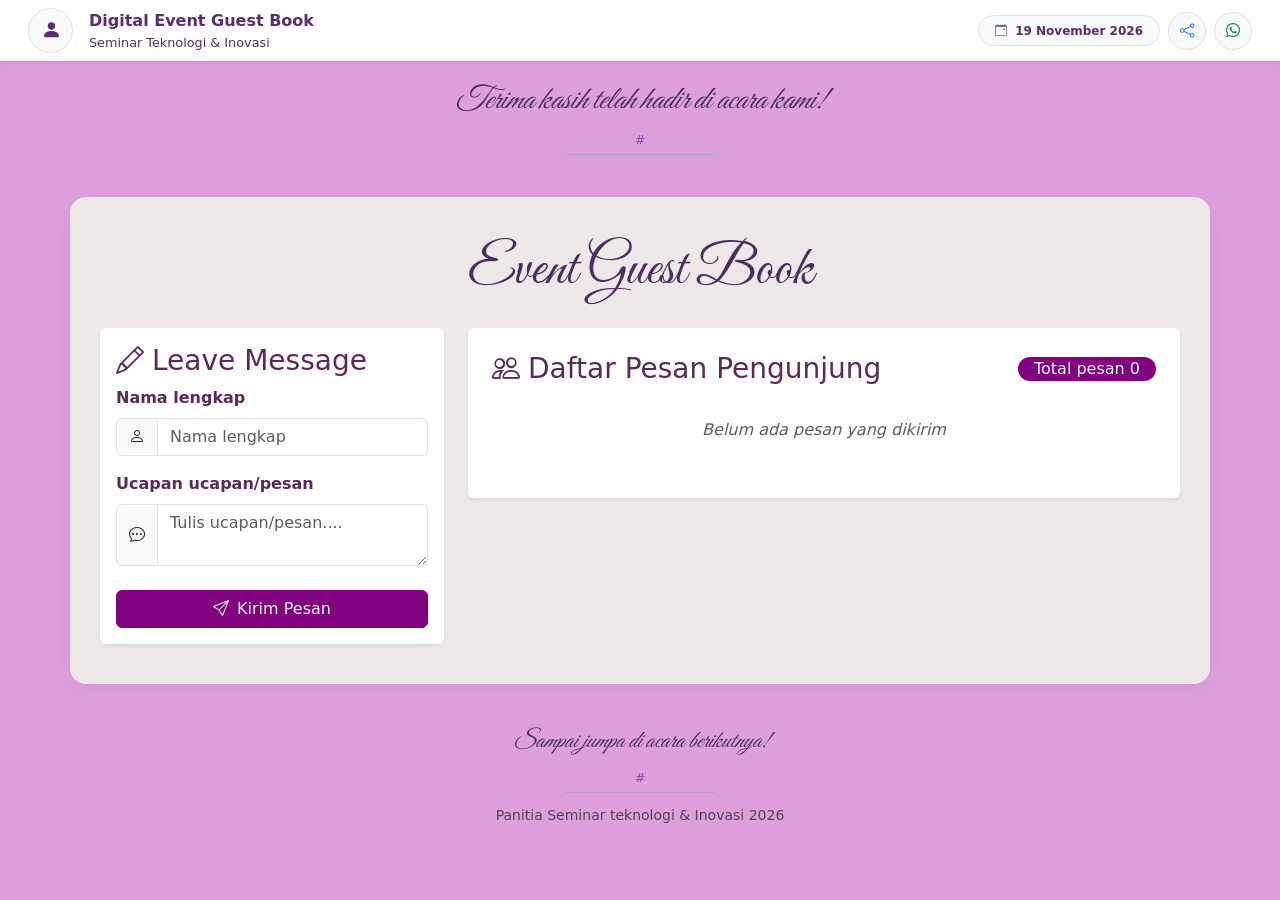
<file: digital-event-guestbook/index.html>
<!DOCTYPE html>
<html lang="id">

<head>
    <meta charset="UTF-8">
    <meta name="viewport" content="width=device-width, initial-scale=1.0">
    <title>Digital Event Guest Book</title>
    <!-- CDN Bootstrap dan Bootstrap Icons-->
    <link href="https://cdn.jsdelivr.net/npm/bootstrap@5.3.9/dist/css/bootstrap.min.css" rel="stylesheet"
        integrity="sha384-yEPZ7jP9S0QKiUQ0m3jjsO4ProIW7wvR9gXkI7JOGa2XVsw53Yke2bsdkBbjmmiX" crossorigin="anonymous">
    <link rel="stylesheet" href="https://cdn.jsdelivr.net/npm/bootstrap-icons@1.13.1/font/bootstrap-icons.css"
        integrity="sha384-Bk5cbLkZQ5raZ0+H2/+VbfYx3WpvxvQK4zqXZr7sYODuaX7bKXoSOnipQxkaS8sv" crossorigin="anonymous">
    <link rel="preconnect" href="https://fonts.googleapis.com">
    <link rel="preconnect" href="https://fonts.gstatic.com" crossorigin>
    <link href="https://fonts.googleapis.com/css2?family=Bebas+Neue&family=Great+Vibes&family=Plus+Jakarta+Sans:ital,wght@0,200..800;1,200..800&display=swap" rel="stylesheet">
    <link rel="stylesheet" href="style.css">
</head>

<body>
    <!-- Header -->
    <nav class="navbar sm:navbar-expand bg-1 fg-2 px-3 py-2 shadow-sm">
        <div class="container-fluid d-flex justify-content-between align-items-center">
            <div class="d-flex align-items-center gap-3">
                <div class="rounded-circle bg-light d-flex align-items-center justify-content-center text-primary border"
                    style="width: 45px; height: 45px;">
                    <i class="bi bi-person-fill fs-5"></i>
                </div>
                <div>
                    <a class="navbar-brand fw-bold m-0 p-0 text-dark" href="#" style="font-size: 1rem;">Digital Event
                        Guest Book</a>
                    <small class="text-muted d-block" style="font-size: 0.8rem;">Seminar Teknologi & Inovasi</small>
                </div>
            </div>
            <div class="d-flex align-items-center gap-2">
                <span class="badge bg-light text-dark border px-3 py-2 rounded-pill d-none d-md-inline-block">
                    <i class="bi bi-calendar-event me-1 text-secondary"></i> 19 November 2026
                </span>
                <button
                    class="btn btn-sm btn-light rounded-circle p-2 border d-flex align-items-center justify-content-center"
                    style="width: 38px; height: 38px;" title="Bagikan">
                    <i class="bi bi-share text-primary"></i>
                </button>
                <button
                    class="btn btn-sm btn-light rounded-circle p-2 border d-flex align-items-center justify-content-center"
                    style="width: 38px; height: 38px;" title="WhatsApp">
                    <i class="bi bi-whatsapp text-success"></i>
                </button>
            </div>
        </div>
    </nav>
    <!-- konten -->
    <div class="text-center py-3">
        <p class="teks-sambutan1 fs-4 m-0">Terima kasih telah hadir di acara kami!</p>
        <div class="hiasan-garis">#</div>
    </div>
    <section class="area-buku-tamu container my-3">
        <h1 class="judul-utama text-center mb-4">Event Guest Book</h1>
        <div class="kontainer konten row g-4">
            <!-- box kelas kiri -->
            <div class="col-lg-4">
                <div class="kotak-formulir card p-3 border-0 shadow-sm">
                    <h3><i class="bi bi-pencil me-2"></i>Leave Message</h3>
                    <form id="formBukuTamu"> 
                        <label for="inputNama" class="form-label fw-semibold">Nama lengkap</label>
                        <div class="input-group mb-3">
                            <span class="input-group-text bg-light">
                                <i class="bi bi-person"></i>
                            </span>
                            <input type="text" id="inputNama" class="form-control" placeholder="Nama lengkap">
                        </div>
                        <label for="inputPesan" class="form-label fw-semibold"> Ucapan ucapan/pesan</label>
                        <div class="input-group mb-3">
                            <span class="input-group-text bg-light">
                                <i class="bi bi-chat-dots"></i>
                            </span>
                            <textarea id="inputPesan" class="form-control"
                                placeholder="Tulis ucapan/pesan...."></textarea>
                        </div>
                        <button type="submit" class="btn btn-primary mt-2 w-100"><i class="bi bi-send me-2"></i>Kirim
                            Pesan</button>
                    </form>
                </div>
            </div>
            <!-- box kelas kanan -->
            <div class="col-lg-8">
                <div class="daftar-pesan card p-4 border-0 shadow-sm">
                    <div class="d-flex justify-content-between align-items-center mb-3">
                        <h3 class="mb-0">
                            <i class="bi bi-people me-2"></i>Daftar Pesan Pengunjung
                        </h3>
                        <span id="badgeTotalPesan" class="bg-primary fs-6 rounded-pill px-3 text-center">Total pesan 0</span>
                    </div>
                    <ul class="list-group list-group-flush" id="listPesan">
                    </ul>
                </div>
            </div>
        </div>
    </section>
    <footer class="text-center py-4 text-muted">
        <p class="teks-sambutan2 fs-4 mb-2"> Sampai jumpa di acara berikutnya!</p>
        <div class="hiasan-garis">#</div>
        <small>Panitia Seminar teknologi & Inovasi 2026</small>
    </footer>
<script src="script.js"></script>
</body>
</html>
</file>
<file: digital-event-guestbook/style.css>
body{
    background-color: plum;
    color:rgb(90, 40, 90) ;
}
.navbar{
    background-color: white; 
}
.area-buku-tamu{
    background-color: rgb(238, 232, 233);
    padding: 40px 30px;      
    margin-top: 30px;       
    margin-bottom: 30px;      
    border-radius: 16px;    
    box-shadow: 0 4px 15px rgba(0, 0, 0, 0.05);   
}
nav.navbar.fg-2, 
nav.navbar.fg-2 span, 
nav.navbar.fg-2 div, 
nav.navbar.fg-2 small, 
nav.navbar.fg-2 a {
    color: #5b2c6f !important;
}
.btn-primary, .bg-primary{
    background-color: purple !important;
    border-color: purple;
    color: aliceblue;
}
.btn-primary:hover{
    background-color: rgb(190, 74, 190)!important;
    border-color:rgb(190, 74, 190)!important ;
}
.card{
    color: rgb(90, 40, 90) !important;
} 
.teks-sambutan1 {
    font-family: 'Great Vibes', cursive !important;
    font-size: 2rem !important;
    font-style: italic;
    color: #4a2e5d !important; 
}
.teks-sambutan2 {
    font-family: 'Great Vibes', cursive !important;
    font-size: 1.5rem !important;
    font-style: italic;
    color: #4a2e5d !important; 
}
.judul-utama {
    font-family: 'Great Vibes', cursive !important;
    font-size: 3.5rem !important; 
    color: #4a2e5d !important;
}
.hiasan-garis {
    font-size: 0.8rem;
    color: #8a4baf;
    margin-top: 5px;
    margin-bottom: 10px;
}
.hiasan-garis::after {
    content: "";
    display: block;
    width: 150px;
    height: 1px;
    background-color: #b39ddb;
    margin: 5px auto 0 auto;
}
</file>
